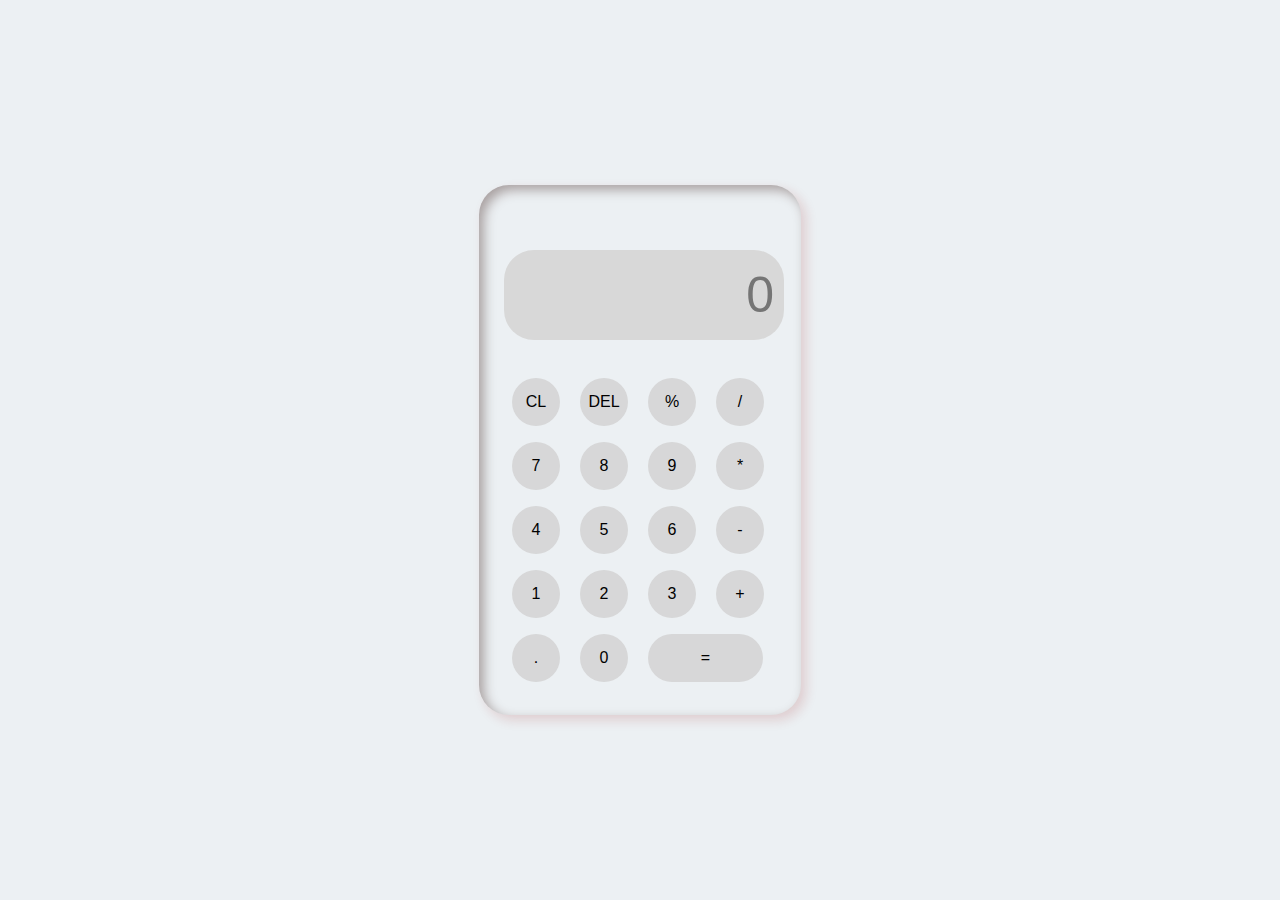
<file: calculator/index.html>
<!DOCTYPE html>
<html lang="en">
<head>
    <meta charset="UTF-8">
    <meta http-equiv="X-UA-Compatible" content="IE=edge">
    <meta name="viewport" content="width=device-width, initial-scale=1.0">
    <title>calculator</title>
    <link rel="stylesheet" href="calculator.css">
    
</head>
<body>
    <div class="container">
        <div class="calculator">
            <input type="text" placeholder="0" id="output-screen">
            <button onclick="Clear()">CL</button>
            <button onclick="del()">DEL</button>
            <button onclick="display('%')">%</button>
            <button onclick="display('/')">/</button>
            <button onclick="display('7')">7</button>
            <button onclick="display('8')">8</button>
            <button onclick="display('9')">9</button>
            <button onclick="display('*')">*</button>
            <button onclick="display('4')">4</button>
            <button onclick="display('5')">5</button>
            <button onclick="display('6')">6</button>
            <button onclick="display('-')">-</button>
            <button onclick="display('1')">1</button>
            <button onclick="display('2')">2</button>
            <button onclick="display('3')">3</button>
            <button onclick="display('+')">+</button>
            <button onclick="display('.')">.</button>
            <button onclick="display('0')">0</button>
            <button onclick="calculate()" class="equal">=</button>
        </div>

    </div>

    <script>
        let outputScreen = document.getElementById("output-screen");
        const allClearButton = document.querySelector('[data-all-clear]')

        function display(num){
            outputScreen.value += num;
        }
        function calculate(){
            try{
                outputScreen.value = eval(outputScreen.value);
            }
            catch(err)
            {
                alert("Invalid")
            }
        }
        function Clear(){
            outputScreen.value = "";
         }
            function del(){
                outputScreen.value = outputScreen.value.slice(0,-1);
            }

        

    </script>
    
</body>
</html>
</file>
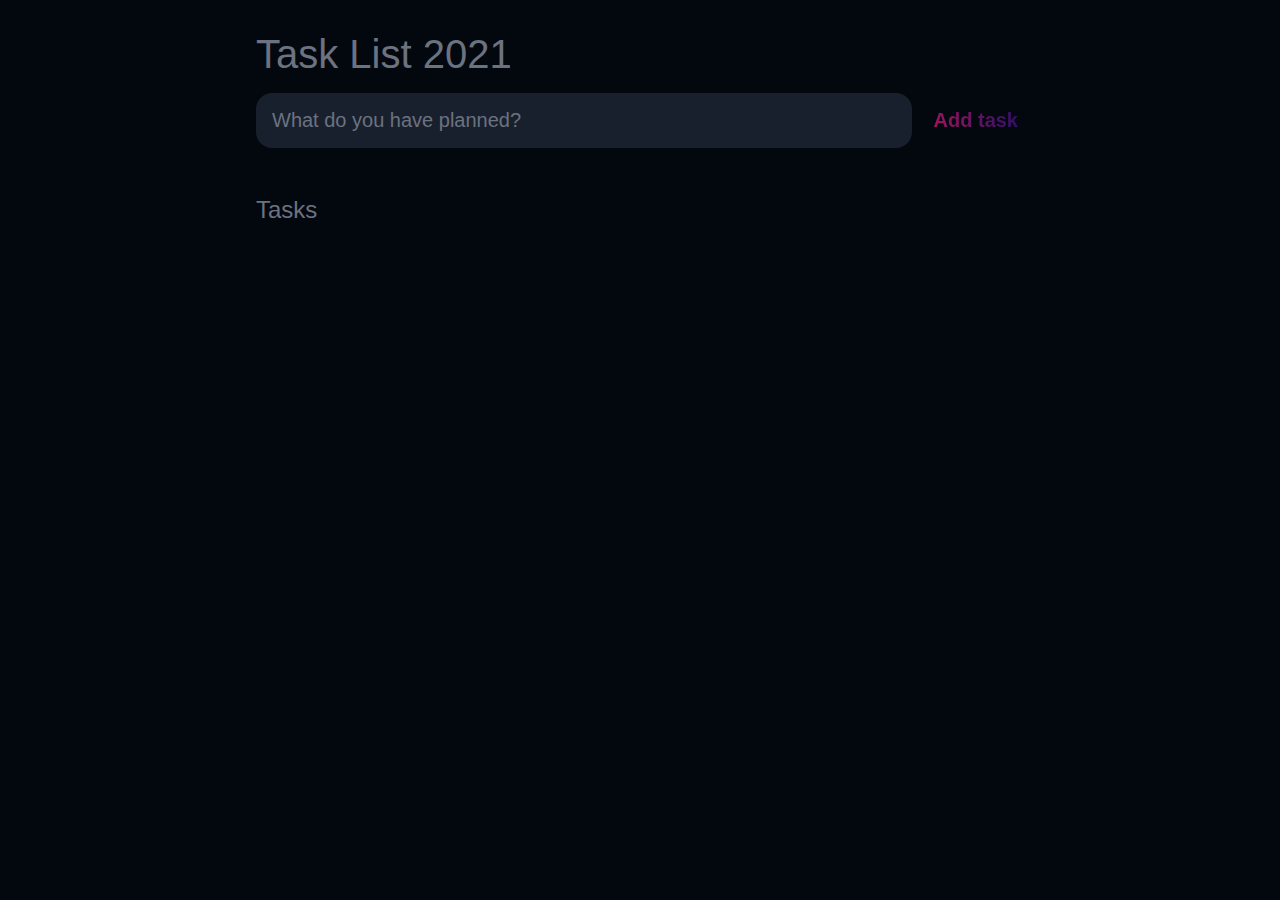
<file: txon-todo/index.html>
<!DOCTYPE html>
<html lang="en">
<head>
	<meta charset="UTF-8">
	<meta http-equiv="X-UA-Compatible" content="IE=edge">
	<meta name="viewport" content="width=device-width, initial-scale=1.0">
	<title>Task List 2021</title>

	<link rel="stylesheet" href="main.css" />
</head>
<body>
	
	<header>
		<h1>Task List 2021</h1>
		<form id="new-task-form">
			<input 
				type="text" 
				name="new-task-input" 
				id="new-task-input" 
				placeholder="What do you have planned?" />
			<input 
				type="submit"
				id="new-task-submit" 
				value="Add task" />
		</form>
	</header>
	<main>
		<section class="task-list">
			<h2>Tasks</h2>

			<div id="tasks">

				<!-- <div class="task">
					<div class="content">
						<input 
							type="text" 
							class="text" 
							value="A new task"
							readonly>
					</div>
					<div class="actions">
						<button class="edit">Edit</button>
						<button class="delete">Delete</button>
					</div>
				</div> -->

			</div>
		</section>
	</main>

	<script src="main.js"></script>
</body>
</html>
</file>
<file: calculator/calculator.css>
*{
    margin: 0;
    padding: 0;
    background-color: #ecf0f3;
    font-family: sans-serif;
    outline:none;

}

.container{
    height: 100vh;
    display: flex;
    justify-content: center;
    align-items: center;
}

.calculator{
    background-color: #ecf0f3;
    padding: 25px;
    border-radius: 30px;
    box-shadow: inset 5px 5px 12px #a9a1a1,
                      5px 5px 12px rgba(157, 27, 27, 0.16);
    display: grid;
    grid-template-columns: repeat(4,68px);

}

input{
    grid-column: span 4;
    height: 70px;
    width: 260px;
    background-color: #d8d8d8;
    box-shadow: inset -5px -5px 12px #848080
                inset 5px 5px 12px rgba(0,0,0,.16);
    border: none;
    border-radius: 30px;
    color: rgb(57, 42, 42);
    font-size: 50px;
    text-align: end;
    margin: auto;
    margin-top: 40px;
    margin-bottom: 30px;
    padding: 10px;

}

button{
    height: 48px;
    width: 48px;
    background-color: #d7d7d8;
    box-shadow: -5px -5px 12px #ffffff
                 5px 5px 12px rgba(61, 60, 60, 0.16);
    border: none;
    border-radius: 50%;
    margin: 8px;
    font-size: 16px;

}

.equal{
    width: 115px;
    border-radius: 40px;
    background-color: #d7d7d8;
    box-shadow: -5px -5px 12px #ffffff
                 5px 5px 12px rgba(61, 60, 60, 0.16);
    


}
</file>
<file: txon-todo/main.css>
:root {
	--dark: #03080f;
	--darker: #19202d;
	--darkest: #111827;
	--grey: #6B7280;
	--pink: #a3145c;
	--purple: #2a0f6a;
	--light: #EEE;
}

* {
	margin: 0;
	box-sizing: border-box;
	font-family: "Fira sans", sans-serif;
}

body {
	display: flex;
	flex-direction: column;
	min-height: 100vh;
	color: #978383;
	background-color: var(--dark);
}

header {
	padding: 2rem 1rem;
	max-width: 800px;
	width: 100%;
	margin: 0 auto;
}

header h1{ 
	font-size: 2.5rem;
	font-weight: 300;
	color: var(--grey);
	margin-bottom: 1rem;
}

#new-task-form {
	display: flex;;
}

input, button {
	appearance: none;
	border: none;
	outline: none;
	background: none;
}

#new-task-input {
	flex: 1 1 0%;
	background-color: var(--darker);
	padding: 1rem;
	border-radius: 1rem;
	margin-right: 1rem;
	color: var(--light);
	font-size: 1.25rem;
}

#new-task-input::placeholder {
	color: var(--grey);
}

#new-task-submit {
	color: var(--pink);
	font-size: 1.25rem;
	font-weight: 700;
	background-image: linear-gradient(to right, var(--pink), var(--purple));
	-webkit-background-clip: text;
	-webkit-text-fill-color: transparent;
	cursor: pointer;
	transition: 0.4s;
}

#new-task-submit:hover {
	opacity: 0.8;
}

#new-task-submit:active {
	opacity: 0.6;
}

main {
	flex: 1 1 0%;
	max-width: 800px;
	width: 100%;
	margin: 0 auto;
}

.task-list {
	padding: 1rem;
}

.task-list h2 {
	font-size: 1.5rem;
	font-weight: 300;
	color: var(--grey);
	margin-bottom: 1rem;
}

#tasks .task {
	display: flex;
	justify-content: space-between;
	background-color: var(--darkest);
	padding: 1rem;
	border-radius: 1rem;
	margin-bottom: 1rem;
}

.task .content {
	flex: 1 1 0%;
}

.task .content .text {
	color: var(--light);
	font-size: 1.125rem;
	width: 100%;
	display: block;
	transition: 0.4s;
}

.task .content .text:not(:read-only) {
	color: var(--pink);
}

.task .actions {
	display: flex;
	margin: 0 -0.5rem;
}

.task .actions button {
	cursor: pointer;
	margin: 0 0.5rem;
	font-size: 1.125rem;
	font-weight: 700;
	text-transform: uppercase;
	transition: 0.4s;
}

.task .actions button:hover {
	opacity: 0.8;
}

.task .actions button:active {
	opacity: 0.6;
}

.task .actions .edit {
	background-image: linear-gradient(to right, var(--pink), var(--purple));
	-webkit-background-clip: text;
	-webkit-text-fill-color: transparent;
}

.task .actions .delete {
	color: crimson;
}
</file>
